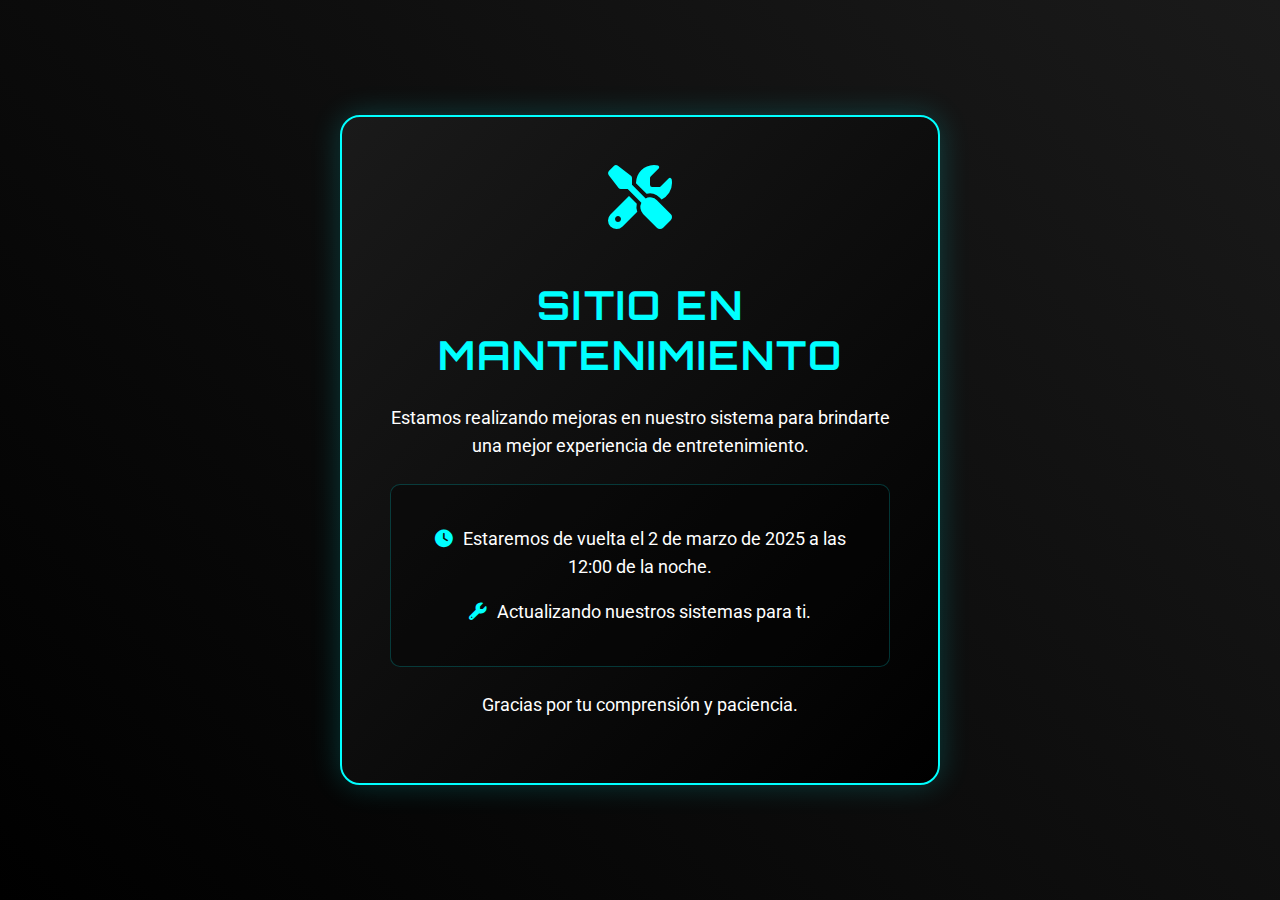
<file: index.html>
<!DOCTYPE html>
<html lang="es">
<head>
    <meta charset="UTF-8">
    <meta name="viewport" content="width=device-width, initial-scale=1.0">
    <title>HRZ TV - Mantenimiento</title>
    <link rel="stylesheet" href="https://cdnjs.cloudflare.com/ajax/libs/font-awesome/6.4.0/css/all.min.css">
    <link href="https://fonts.googleapis.com/css2?family=Orbitron:wght@400;700&family=Roboto:wght@300;400;700&display=swap" rel="stylesheet">
    <style>
        :root {
            --primary-color: #00ffff;
            --secondary-color: #ffffff;
            --background-color: #000000;
        }
        body {
            font-family: 'Roboto', sans-serif;
            background: linear-gradient(45deg, var(--background-color), #1a1a1a);
            display: flex;
            justify-content: center;
            align-items: center;
            min-height: 100vh;
            margin: 0;
            padding: 15px;
            box-sizing: border-box;
        }
        .maintenance-container {
            text-align: center;
            background: linear-gradient(135deg, #1a1a1a, #000000);
            padding: clamp(1.5rem, 5vw, 3rem);
            border-radius: 20px;
            border: 2px solid var(--primary-color);
            box-shadow: 0 0 30px rgba(0, 255, 255, 0.2);
            width: 100%;
            max-width: 600px;
            margin: 10px;
            animation: glow 2s ease-in-out infinite alternate;
            box-sizing: border-box;
        }
        h1 {
            font-family: 'Orbitron', sans-serif;
            color: var(--primary-color);
            margin-bottom: 1.5rem;
            font-size: clamp(1.8rem, 5vw, 2.5rem);
            letter-spacing: 2px;
            text-transform: uppercase;
            word-wrap: break-word;
        }
        p {
            color: var(--secondary-color);
            line-height: 1.6;
            font-size: clamp(0.9rem, 3vw, 1.1rem);
            margin: 1rem 0;
        }
        .icon {
            font-size: clamp(3rem, 8vw, 4rem);
            margin-bottom: 1.5rem;
            color: var(--primary-color);
            animation: pulse 2s infinite;
        }
        @keyframes glow {
            from {
                box-shadow: 0 0 5px var(--primary-color), 0 0 10px var(--primary-color);
            }
            to {
                box-shadow: 0 0 15px var(--primary-color), 0 0 25px var(--primary-color);
            }
        }
        @keyframes pulse {
            0% { transform: scale(1); }
            50% { transform: scale(1.1); }
            100% { transform: scale(1); }
        }
        .status-info {
            background: rgba(0, 0, 0, 0.3);
            border-radius: 10px;
            padding: clamp(1rem, 3vw, 1.5rem);
            margin: 1.5rem 0;
            border: 1px solid rgba(0, 255, 255, 0.2);
        }
        .status-info i {
            margin-right: 10px;
            color: var(--primary-color);
        }

        /* Media Queries para dispositivos móviles */
        @media screen and (max-width: 480px) {
            body {
                padding: 10px;
            }
            .maintenance-container {
                margin: 5px;
                padding: 1.5rem;
            }
            .status-info {
                padding: 1rem;
            }
            .status-info p {
                display: flex;
                align-items: center;
                text-align: left;
                margin: 0.8rem 0;
            }
            .status-info i {
                flex-shrink: 0;
                margin-right: 8px;
            }
        }

        /* Media Queries para tablets */
        @media screen and (min-width: 481px) and (max-width: 768px) {
            .maintenance-container {
                margin: 15px;
                padding: 2rem;
            }
        }

        /* Media Queries para pantallas con altura reducida */
        @media screen and (max-height: 600px) {
            .icon {
                margin-bottom: 1rem;
            }
            h1 {
                margin-bottom: 1rem;
            }
            .status-info {
                margin: 1rem 0;
            }
            p {
                margin: 0.7rem 0;
            }
        }

        /* Asegurar que el contenido sea legible en pantallas muy pequeñas */
        @media screen and (max-width: 320px) {
            .maintenance-container {
                padding: 1rem;
            }
            .status-info {
                padding: 0.8rem;
            }
        }
    </style>
</head>
<body>
    <div class="maintenance-container">
        <i class="fas fa-tools icon"></i>
        <h1>Sitio en Mantenimiento</h1>
        <p>Estamos realizando mejoras en nuestro sistema para brindarte una mejor experiencia de entretenimiento.</p>
        <div class="status-info">
            <p><i class="fas fa-clock"></i>Estaremos de vuelta el 2 de marzo de 2025 a las 12:00 de la noche.</p>
            <p><i class="fas fa-wrench"></i>Actualizando nuestros sistemas para ti.</p>
        </div>
        <p>Gracias por tu comprensión y paciencia.</p>
    </div>
</body>
</html>
</file>
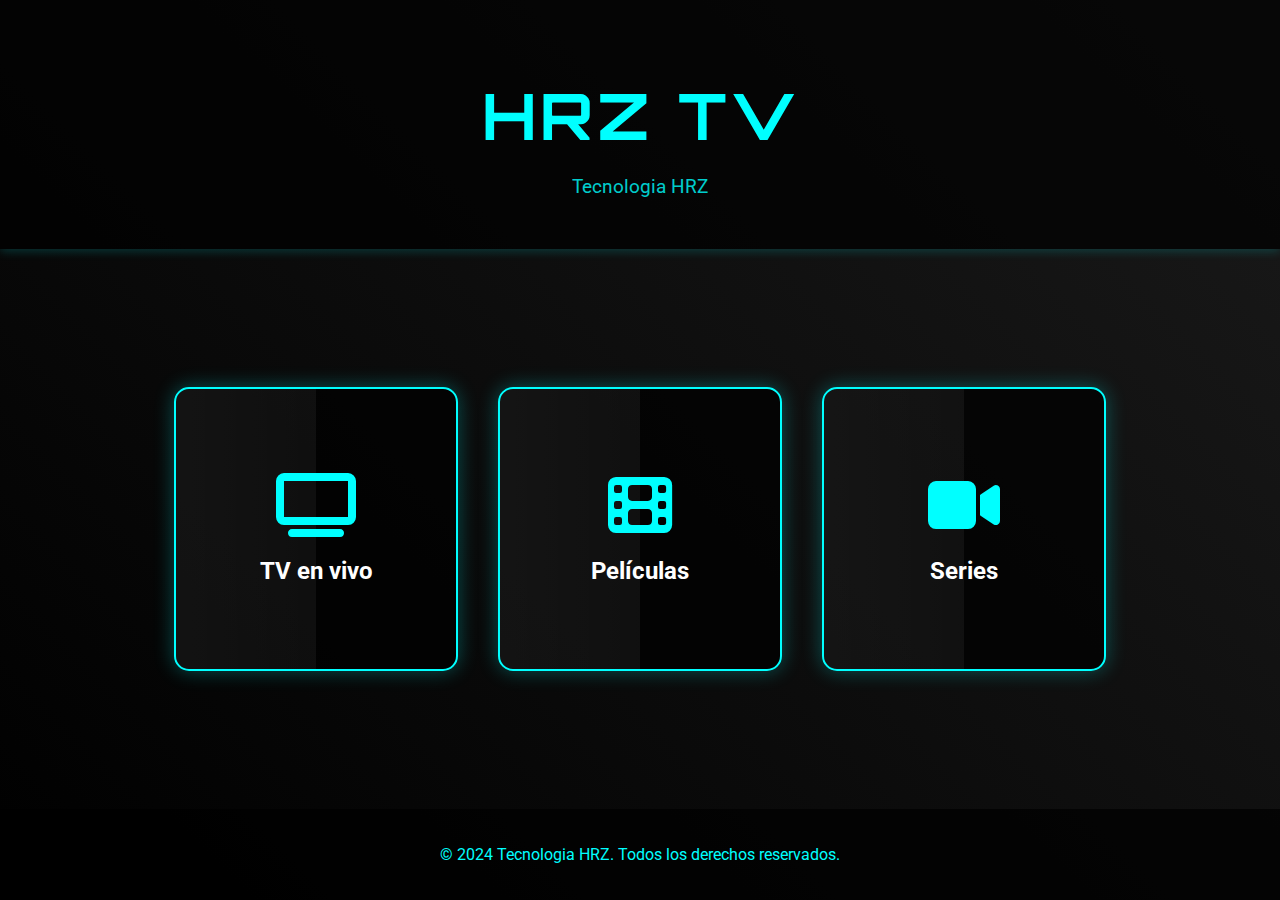
<file: index11.html>
<!DOCTYPE html>
<html lang="es">
<head>
    <meta charset="UTF-8">
    <meta name="viewport" content="width=device-width, initial-scale=1.0">
    <title>HRZ TV - Experiencia de entretenimiento avanzada</title>
    <link rel="stylesheet" href="https://cdnjs.cloudflare.com/ajax/libs/font-awesome/6.4.0/css/all.min.css">
    <link href="https://fonts.googleapis.com/css2?family=Orbitron:wght@400;700&family=Roboto:wght@300;400;700&display=swap" rel="stylesheet">
    <link rel="shortcut icon" href="logo.ico" type="image/x-icon">
    <style>
        :root {
            --primary-color: #00ffff;
            --secondary-color: #ffffff;
            --background-color: #000000;
        }
        body {
            font-family: 'Roboto', sans-serif;
            margin: 0;
            padding: 0;
            min-height: 100vh;
            background: linear-gradient(45deg, var(--background-color), #1a1a1a);
            display: flex;
            flex-direction: column;
            justify-content: space-between;
        }
        .header {
            text-align: center;
            color: var(--primary-color);
            padding: 2rem 0;
            background-color: rgba(0, 0, 0, 0.7);
            box-shadow: 0 2px 10px rgba(0, 255, 255, 0.2);
        }
        .header h1 {
            font-family: 'Orbitron', sans-serif;
            font-size: 4rem;
            margin-bottom: 0.5rem;
            font-weight: 700;
            letter-spacing: 4px;
            text-transform: uppercase;
            animation: glow 2s ease-in-out infinite alternate;
        }
        @keyframes glow {
            from {
                text-shadow: 0 0 5px var(--primary-color), 0 0 10px var(--primary-color);
            }
            to {
                text-shadow: 0 0 10px var(--primary-color), 0 0 20px var(--primary-color), 0 0 30px var(--primary-color);
            }
        }
        .header p {
            font-size: 1.2rem;
            opacity: 0.8;
        }
        .container {
            display: flex;
            gap: 40px;
            justify-content: center;
            flex-wrap: wrap;
            padding: 40px 20px;
            max-width: 1200px;
            margin: 0 auto;
        }
        .card {
            background-color: rgba(0, 0, 0, 0.7);
            border: 2px solid var(--primary-color);
            width: 280px;
            height: 280px;
            display: flex;
            flex-direction: column;
            justify-content: center;
            align-items: center;
            text-align: center;
            box-shadow: 0 0 20px rgba(0, 255, 255, 0.3);
            transition: all 0.3s ease;
            cursor: pointer;
            position: relative;
            overflow: hidden;
            border-radius: 15px;
        }
        .card::before {
            content: '';
            position: absolute;
            top: -50%;
            left: -50%;
            width: 200%;
            height: 200%;
            background: linear-gradient(
                to bottom right,
                rgba(255, 255, 255, 0.1) 0%,
                rgba(255, 255, 255, 0.05) 50%,
                transparent 50%,
                transparent 100%
            );
            transform: rotate(-45deg);
            transition: all 0.5s ease;
        }
        .card:hover {
            transform: translateY(-10px) scale(1.05);
            box-shadow: 0 0 30px var(--primary-color);
            background-color: rgba(0, 255, 255, 0.1);
        }
        .card:hover::before {
            top: -75%;
            left: -75%;
        }
        .icon {
            font-size: 64px;
            margin-bottom: 20px;
            color: var(--primary-color);
            position: relative;
            z-index: 1;
            transition: all 0.3s ease;
        }
        .card:hover .icon {
            transform: scale(1.2);
            color: var(--secondary-color);
        }
        h2 {
            margin: 0;
            color: #ffffff;
            font-weight: 700;
            font-size: 1.5rem;
            position: relative;
            z-index: 1;
            transition: all 0.3s ease;
        }
        .card:hover h2 {
            color: var(--secondary-color);
        }
        footer {
            text-align: center;
            padding: 20px;
            background-color: rgba(0, 0, 0, 0.7);
            color: var(--primary-color);
        }
        @media (max-width: 768px) {
            .header h1 {
                font-size: 3rem;
            }
            .card {
                width: 240px;
                height: 240px;
            }
        }
    </style>
</head>
<body>
    <div class="header">
        <h1>HRZ TV</h1>
        <p>Tecnologia HRZ</p>
    </div>
    <div class="container">
        <div class="card" onclick="location.href='Secciones/TV-Online.html';">
            <i class="icon fas fa-tv"></i>
            <h2>TV en vivo</h2>
        </div>
        <div class="card" onclick="location.href='Secciones/Peliculas.html';">
            <i class="icon fas fa-film"></i>
            <h2>Películas</h2>
        </div>
        <div class="card" onclick="location.href='Secciones/Series.html';">
            <i class="icon fas fa-video"></i>
            <h2>Series</h2>
        </div>
    </div>
    <footer>
        <p>&copy; 2024 Tecnologia HRZ. Todos los derechos reservados.</p>
    </footer>
</body>
</html>
</file>
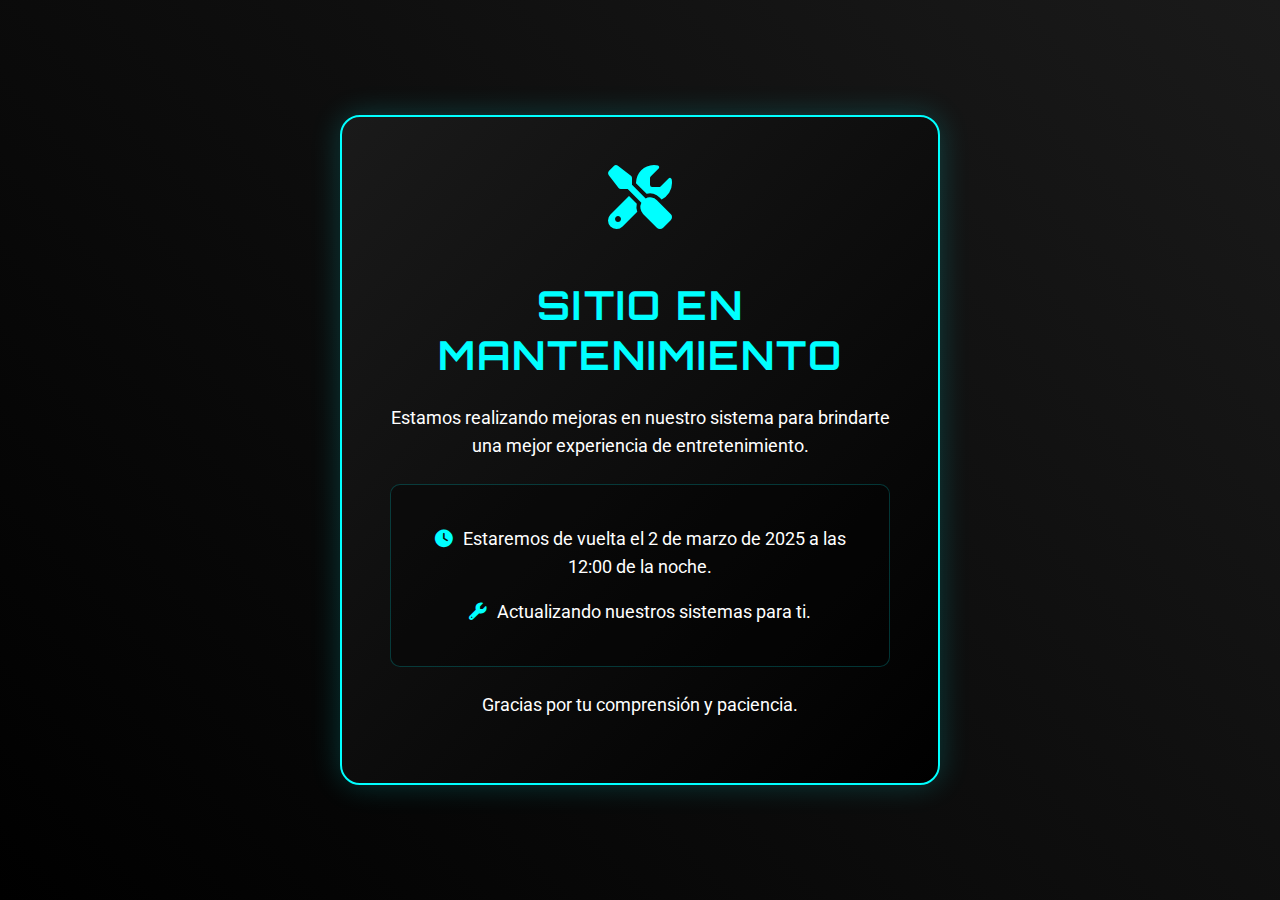
<file: admin/admin.html>
<!DOCTYPE html>
<html lang="es">
<head>
    <meta charset="UTF-8">
    <meta name="viewport" content="width=device-width, initial-scale=1.0">
    <title>HRZ TV - Panel de Administrador</title>
    <link rel="stylesheet" href="https://cdnjs.cloudflare.com/ajax/libs/font-awesome/6.4.0/css/all.min.css">
    <link href="https://fonts.googleapis.com/css2?family=Orbitron:wght@400;700&family=Roboto:wght@300;400;700&display=swap" rel="stylesheet">
    <link rel="stylesheet" href="admin.css">
    <style>
        :root {
            --primary-color: #00ffff;
            --secondary-color: #ffffff;
            --background-color: #000000;
            --danger-color: #ff4444;
            --success-color: #00C851;
            --warning-color: #ffbb33;
        }

        body {
            font-family: 'Roboto', sans-serif;
            margin: 0;
            padding: 0;
            min-height: 100vh;
            background: linear-gradient(45deg, var(--background-color), #1a1a1a);
            color: var(--secondary-color);
        }

        .admin-header {
            background-color: rgba(0, 0, 0, 0.9);
            padding: 1rem 2rem;
            display: flex;
            justify-content: space-between;
            align-items: center;
            box-shadow: 0 2px 10px rgba(0, 255, 255, 0.2);
        }

        .admin-title {
            font-family: 'Orbitron', sans-serif;
            color: var(--primary-color);
            font-size: 2rem;
            margin: 0;
        }

        .admin-nav {
            display: flex;
            gap: 1rem;
        }

        .admin-nav-item {
            color: var(--secondary-color);
            text-decoration: none;
            padding: 0.5rem 1rem;
            border-radius: 4px;
            transition: all 0.3s ease;
        }

        .admin-nav-item:hover {
            background-color: rgba(0, 255, 255, 0.1);
            color: var(--primary-color);
        }

        .admin-container {
            max-width: 1200px;
            margin: 2rem auto;
            padding: 0 1rem;
        }

        .admin-card {
            background-color: rgba(0, 0, 0, 0.7);
            border: 1px solid var(--primary-color);
            border-radius: 8px;
            padding: 1.5rem;
            margin-bottom: 1.5rem;
        }

        .admin-card-title {
            color: var(--primary-color);
            font-size: 1.5rem;
            margin-bottom: 1rem;
            display: flex;
            align-items: center;
            gap: 0.5rem;
        }

        .admin-form {
            display: grid;
            gap: 1rem;
        }

        .form-group {
            display: grid;
            gap: 0.5rem;
        }

        .form-label {
            color: var(--primary-color);
            font-size: 0.9rem;
        }

        .form-input {
            background-color: rgba(255, 255, 255, 0.1);
            border: 1px solid var(--primary-color);
            border-radius: 4px;
            padding: 0.5rem;
            color: var(--secondary-color);
            font-size: 1rem;
        }

        .form-input:focus {
            outline: none;
            border-color: var(--secondary-color);
            box-shadow: 0 0 5px rgba(0, 255, 255, 0.3);
        }

        .admin-button {
            background-color: var(--primary-color);
            color: var(--background-color);
            border: none;
            border-radius: 4px;
            padding: 0.75rem 1.5rem;
            font-size: 1rem;
            cursor: pointer;
            transition: all 0.3s ease;
        }

        .admin-button:hover {
            background-color: var(--secondary-color);
        }

        .admin-table {
            width: 100%;
            border-collapse: collapse;
            margin-top: 1rem;
        }

        .admin-table th,
        .admin-table td {
            padding: 0.75rem;
            text-align: left;
            border-bottom: 1px solid rgba(0, 255, 255, 0.2);
        }

        .admin-table th {
            color: var(--primary-color);
            font-weight: bold;
        }

        .action-buttons {
            display: flex;
            gap: 0.5rem;
        }

        .edit-button,
        .delete-button {
            padding: 0.25rem 0.5rem;
            border-radius: 4px;
            cursor: pointer;
            border: none;
            transition: all 0.3s ease;
        }

        .edit-button {
            background-color: var(--warning-color);
            color: var(--background-color);
        }

        .delete-button {
            background-color: var(--danger-color);
            color: var(--secondary-color);
        }

        .stats-grid {
            display: grid;
            grid-template-columns: repeat(auto-fit, minmax(200px, 1fr));
            gap: 1rem;
            margin-bottom: 2rem;
        }

        .stat-card {
            background-color: rgba(0, 0, 0, 0.7);
            border: 1px solid var(--primary-color);
            border-radius: 8px;
            padding: 1rem;
            text-align: center;
        }

        .stat-number {
            font-size: 2rem;
            color: var(--primary-color);
            margin-bottom: 0.5rem;
        }

        .stat-label {
            color: var(--secondary-color);
            font-size: 0.9rem;
        }

        @media (max-width: 768px) {
            .admin-header {
                flex-direction: column;
                text-align: center;
                padding: 1rem;
            }

            .admin-nav {
                margin-top: 1rem;
                flex-wrap: wrap;
                justify-content: center;
            }

            .stats-grid {
                grid-template-columns: 1fr;
            }
        }

        /* Estilos para la sección de películas */
        .section-header {
            display: flex;
            justify-content: space-between;
            align-items: flex-start;
            margin-bottom: 1rem;
            gap: 1rem;
            width: 100%;
        }
        
        .section-actions {
            display: flex;
            flex-direction: column;
            gap: 1rem;
            align-items: flex-end;
        }
        
        .search-container {
            position: relative;
            width: 300px;
            max-width: 100%;
        }
        
        .search-input {
            width: 100%;
            padding: 0.6rem 1rem 0.6rem 2.5rem;
            background: rgba(0, 0, 0, 0.5);
            border: 1px solid var(--primary-color);
            border-radius: 30px;
            color: var(--secondary-color);
            transition: all 0.3s ease;
            font-size: 0.95rem;
            box-sizing: border-box;
        }
        
        .search-input:focus {
            outline: none;
            box-shadow: 0 0 10px rgba(0, 255, 255, 0.3);
        }
        
        .search-icon {
            position: absolute;
            left: 0.8rem;
            top: 50%;
            transform: translateY(-50%);
            color: var(--primary-color);
            pointer-events: none;
        }
        
        @media (max-width: 768px) {
            .section-header {
                flex-direction: column;
                align-items: stretch;
            }
            
            .section-actions {
                width: 100%;
                align-items: stretch;
            }
            
            .search-container {
                width: 100%;
            }
        }

        .movies-grid {
            display: grid;
            grid-template-columns: repeat(auto-fill, minmax(300px, 1fr));
            gap: 1.5rem;
            padding: 1rem;
        }

        .movie-card {
            background: rgba(0, 0, 0, 0.7);
            border: 1px solid var(--primary-color);
            border-radius: 10px;
            overflow: hidden;
            transition: all 0.3s ease;
            position: relative;
        }

        .movie-card:hover {
            transform: translateY(-5px);
            box-shadow: 0 5px 15px rgba(0, 255, 255, 0.2);
        }

        .movie-thumbnail {
            width: 100%;
            height: 200px;
            object-fit: cover;
        }

        .movie-content {
            padding: 1rem;
        }

        .movie-header {
            display: flex;
            justify-content: space-between;
            align-items: flex-start;
            margin-bottom: 1rem;
        }

        .movie-title {
            color: var(--primary-color);
            font-size: 1.2rem;
            margin: 0;
            flex: 1;
        }

        .movie-year {
            color: var(--secondary-color);
            font-size: 0.9rem;
            opacity: 0.8;
            margin-left: 1rem;
        }

        .movie-genres {
            color: var(--secondary-color);
            font-size: 0.9rem;
            margin: 0.5rem 0;
            opacity: 0.8;
        }

        .movie-actions {
            display: flex;
            justify-content: space-between;
            align-items: center;
            margin-top: 1rem;
            padding-top: 1rem;
            border-top: 1px solid rgba(0, 255, 255, 0.2);
        }

        /* Switch de estado */
        .switch-container {
            display: flex;
            align-items: center;
            gap: 0.5rem;
        }

        .switch {
            position: relative;
            display: inline-block;
            width: 50px;
            height: 24px;
        }

        .switch input {
            opacity: 0;
            width: 0;
            height: 0;
        }

        .slider {
            position: absolute;
            cursor: pointer;
            top: 0;
            left: 0;
            right: 0;
            bottom: 0;
            background-color: rgba(255, 0, 0, 0.3);
            transition: .4s;
            border-radius: 24px;
        }

        .slider:before {
            position: absolute;
            content: "";
            height: 16px;
            width: 16px;
            left: 4px;
            bottom: 4px;
            background-color: white;
            transition: .4s;
            border-radius: 50%;
        }

        input:checked + .slider {
            background-color: var(--success-color);
        }

        input:checked + .slider:before {
            transform: translateX(26px);
        }

        .switch-label {
            color: var(--secondary-color);
            font-size: 0.9rem;
        }

        /* Botones de acción */
        .action-btn {
            background: transparent;
            border: none;
            color: var(--primary-color);
            padding: 0.5rem;
            cursor: pointer;
            transition: all 0.3s ease;
        }

        .action-btn:hover {
            color: var(--secondary-color);
            transform: scale(1.1);
        }

        @media (max-width: 768px) {
            .movies-grid {
                grid-template-columns: repeat(auto-fill, minmax(250px, 1fr));
                gap: 1rem;
                padding: 0.5rem;
            }
            
            .admin-card {
                padding: 1rem;
            }
        }
        
        @media (max-width: 480px) {
            .movies-grid {
                grid-template-columns: 1fr;
                gap: 1rem;
                padding: 0;
            }
            
            .movie-card {
                margin-bottom: 1rem;
            }
            
            .admin-card {
                padding: 0.8rem;
                border-radius: 6px;
            }
        }

        /* Estilos para el modal mejorado */
        .movie-modal {
            width: 95%;
            max-width: 1200px;
            background: rgba(0, 0, 0, 0.95);
            border: 1px solid var(--primary-color);
            border-radius: 15px;
            padding: 0;
            max-height: 90vh;
            overflow: hidden;
            display: flex;
            flex-direction: column;
            margin: 20px auto;
        }

        .modal-header {
            display: flex;
            justify-content: space-between;
            align-items: center;
            padding: 1rem 1.5rem;
            border-bottom: 1px solid rgba(0, 255, 255, 0.2);
            background: rgba(0, 0, 0, 0.8);
            flex-shrink: 0;
        }

        .modal-header h2 {
            color: var(--primary-color);
            margin: 0;
            font-size: 1.5rem;
            font-family: 'Orbitron', sans-serif;
        }

        .modal-close {
            background: transparent;
            border: none;
            color: var(--primary-color);
            font-size: 1.5rem;
            cursor: pointer;
            padding: 0.5rem;
            transition: all 0.3s ease;
        }

        .modal-close:hover {
            color: var(--secondary-color);
            transform: scale(1.1);
        }

        .modal-body {
            padding: 1.5rem;
            overflow-y: auto;
            flex-grow: 1;
            overflow-x: hidden;
        }

        .form-grid {
            display: grid;
            grid-template-columns: minmax(250px, 300px) 1fr;
            gap: 2rem;
            max-width: 100%;
        }

        .form-preview {
            position: sticky;
            top: 0;
            height: fit-content;
        }

        .image-preview {
            width: 100%;
            aspect-ratio: 2/3;
            border-radius: 10px;
            overflow: hidden;
            position: relative;
            border: 2px solid rgba(0, 255, 255, 0.2);
            background: rgba(0, 0, 0, 0.3);
        }

        .image-preview img {
            width: 100%;
            height: 100%;
            object-fit: cover;
        }

        .image-overlay {
            position: absolute;
            top: 0;
            left: 0;
            right: 0;
            bottom: 0;
            background: rgba(0, 0, 0, 0.7);
            display: flex;
            flex-direction: column;
            align-items: center;
            justify-content: center;
            color: var(--primary-color);
            opacity: 0;
            transition: opacity 0.3s ease;
        }

        .image-preview:hover .image-overlay {
            opacity: 1;
        }

        .image-overlay i {
            font-size: 2.5rem;
            margin-bottom: 0.5rem;
        }

        .preview-info {
            margin-top: 1rem;
            display: flex;
            justify-content: space-around;
            padding: 1rem;
            background: rgba(0, 0, 0, 0.5);
            border-radius: 8px;
            border: 1px solid rgba(0, 255, 255, 0.1);
        }

        .preview-switch {
            flex-direction: column;
            align-items: center;
            gap: 0.5rem;
        }

        .form-fields {
            display: flex;
            flex-direction: column;
            gap: 1.25rem;
            width: 100%;
        }

        .form-row {
            display: grid;
            grid-template-columns: 2fr 1fr;
            gap: 1rem;
            width: 100%;
        }

        .form-group {
            width: 100%;
        }

        .form-group label {
            display: flex;
            align-items: center;
            gap: 0.5rem;
            color: var(--primary-color);
            margin-bottom: 0.5rem;
            font-size: 1rem;
            white-space: nowrap;
        }

        .form-group label i {
            width: 20px;
            text-align: center;
            flex-shrink: 0;
        }

        .form-input {
            width: 100%;
            padding: 0.8rem;
            background: rgba(0, 0, 0, 0.5);
            border: 1px solid rgba(0, 255, 255, 0.2);
            border-radius: 8px;
            color: var(--secondary-color);
            font-size: 1rem;
            transition: all 0.3s ease;
            box-sizing: border-box;
        }

        .form-input:focus {
            outline: none;
            border-color: var(--primary-color);
            box-shadow: 0 0 10px rgba(0, 255, 255, 0.2);
        }

        .form-actions {
            position: sticky;
            bottom: 0;
            background: rgba(0, 0, 0, 0.9);
            padding: 1rem 1.5rem;
            border-top: 1px solid rgba(0, 255, 255, 0.2);
            display: flex;
            justify-content: flex-end;
            gap: 1rem;
            margin: 1.5rem -1.5rem -1.5rem -1.5rem;
            z-index: 10;
        }

        .btn {
            padding: 0.8rem 1.5rem;
            border: none;
            border-radius: 8px;
            font-size: 1rem;
            cursor: pointer;
            display: flex;
            align-items: center;
            justify-content: center;
            gap: 0.5rem;
            transition: all 0.3s ease;
            white-space: nowrap;
            min-width: 120px;
        }

        .btn-primary {
            background: var(--primary-color);
            color: var(--background-color);
            flex: 1;
            display: flex;
            align-items: center;
            justify-content: center;
            gap: 0.5rem;
            transition: all 0.3s ease;
        }
        
        .btn-primary:hover {
            background: #00cccc;
            transform: translateY(-2px);
            box-shadow: 0 4px 8px rgba(0, 255, 255, 0.3);
        }

        .btn-secondary {
            background: rgba(255, 255, 255, 0.1);
            color: var(--secondary-color);
            flex: 1;
        }

        .btn:hover {
            transform: translateY(-2px);
            box-shadow: 0 5px 15px rgba(0, 255, 255, 0.2);
        }

        /* Tablets */
        @media (max-width: 992px) {
            .form-grid {
                grid-template-columns: minmax(200px, 250px) 1fr;
                gap: 1.5rem;
            }

            .form-row {
                grid-template-columns: 1fr;
            }

            .section-header {
                padding: 0.5rem 0;
            }
            
            .search-container {
                margin-bottom: 1rem;
            }
        }

        /* Móviles */
        @media (max-width: 768px) {
            .movie-modal {
                width: 100%;
                height: 100vh;
                max-height: 100vh;
                margin: 0;
                border-radius: 0;
            }

            .modal-header {
                padding: 1rem;
            }

            .form-grid {
                grid-template-columns: 1fr;
                gap: 1.5rem;
            }

            .form-preview {
                position: relative;
                max-width: 250px;
                margin: 0 auto 1.5rem;
            }

            .modal-body {
                padding: 1rem;
            }

            .form-actions {
                padding: 0.75rem;
                margin: 1rem -1rem -1rem -1rem;
                justify-content: space-between;
                gap: 0.5rem;
            }

            .btn {
                padding: 0.7rem;
                font-size: 0.9rem;
                min-width: 0;
                flex: 1;
            }

            .form-input {
                padding: 0.7rem;
                font-size: 0.9rem;
            }

            .form-group label {
                font-size: 0.9rem;
            }
        }

        /* Móviles pequeños */
        @media (max-width: 480px) {
            .movie-modal {
                font-size: 14px;
            }

            .modal-header h2 {
                font-size: 1.2rem;
            }

            .form-preview {
                max-width: 200px;
            }

            .btn {
                padding: 0.7rem;
                font-size: 0.85rem;
                width: 100%;
            }
            
            .search-container {
                margin: 0.5rem 0 1rem 0;
                max-width: none;
            }
            
            .search-input {
                padding: 0.7rem 1rem 0.7rem 2.6rem;
                border-width: 1px;
                height: 40px;
                box-sizing: border-box;
            }
            
            .search-icon {
                left: 0.9rem;
                font-size: 1rem;
            }
            
            .section-header {
                margin-bottom: 1rem;
            }
        }

        .movie-info {
            margin: 0.5rem 0;
            display: flex;
            gap: 0.5rem;
            flex-wrap: wrap;
        }
        
        .temporadas-badge {
            background: rgba(0, 255, 255, 0.1);
            color: var(--primary-color);
            padding: 0.3rem 0.8rem;
            border-radius: 20px;
            font-size: 0.9rem;
            display: inline-flex;
            align-items: center;
            gap: 0.5rem;
        }
        
        .temporadas-badge i {
            font-size: 0.8rem;
        }
        
        @media (max-width: 768px) {
            .movie-info {
                margin: 0.3rem 0;
            }
            
            .temporadas-badge {
                padding: 0.2rem 0.6rem;
                font-size: 0.85rem;
            }
        }

        .temporadas-section {
            margin-top: 2rem;
            border-top: 1px solid rgba(0, 255, 255, 0.2);
            padding-top: 1rem;
        }
        
        .temporadas-section .section-header {
            display: flex;
            justify-content: space-between;
            align-items: center;
            margin-bottom: 1rem;
        }
        
        .temporadas-section h3 {
            color: var(--primary-color);
            margin: 0;
            font-size: 1.2rem;
            display: flex;
            align-items: center;
            gap: 0.5rem;
        }
        
        .btn-sm {
            padding: 0.4rem 0.8rem;
            font-size: 0.9rem;
        }
        
        .temporada-card {
            background: rgba(0, 0, 0, 0.3);
            border: 1px solid rgba(0, 255, 255, 0.2);
            border-radius: 8px;
            margin-bottom: 1rem;
            overflow: hidden;
        }
        
        .temporada-header {
            background: rgba(0, 255, 255, 0.1);
            padding: 0.8rem;
            display: flex;
            justify-content: space-between;
            align-items: center;
        }
        
        .temporada-title {
            color: var(--primary-color);
            margin: 0;
            font-size: 1.1rem;
            display: flex;
            align-items: center;
            gap: 0.5rem;
        }
        
        .temporada-actions {
            display: flex;
            gap: 0.5rem;
        }
        
        .episodios-list {
            padding: 0.8rem;
        }
        
        .episodio-item {
            display: flex;
            justify-content: space-between;
            align-items: center;
            padding: 0.5rem;
            border-bottom: 1px solid rgba(0, 255, 255, 0.1);
        }
        
        .episodio-info {
            display: flex;
            align-items: center;
            gap: 1rem;
        }
        
        .episodio-numero {
            color: var(--primary-color);
            font-weight: bold;
            min-width: 2rem;
        }
        
        .episodio-titulo {
            flex: 1;
        }
        
        .episodio-duracion {
            color: rgba(255, 255, 255, 0.7);
            font-size: 0.9rem;
        }
        
        .episodio-actions {
            display: flex;
            gap: 0.5rem;
        }
        
        @media (max-width: 768px) {
            .temporada-header {
                flex-direction: column;
                gap: 0.5rem;
            }
            
            .temporada-actions {
                width: 100%;
                justify-content: flex-end;
            }
            
            .episodio-item {
                flex-direction: column;
                gap: 0.5rem;
            }
            
            .episodio-actions {
                width: 100%;
                justify-content: flex-end;
            }
        }

        .creator-grid {
            display: grid;
            grid-template-columns: 1fr 1fr;
            gap: 2rem;
            margin-top: 2rem;
            padding: 0 1rem;
        }

        .creator-card {
            background: linear-gradient(145deg, rgba(0, 0, 0, 0.9), rgba(0, 0, 0, 0.7));
            border: 1px solid rgba(0, 255, 255, 0.2);
            border-radius: 20px;
            padding: 2rem;
            text-align: center;
            backdrop-filter: blur(10px);
            box-shadow: 0 8px 32px rgba(0, 255, 255, 0.1);
            transition: all 0.3s ease;
        }

        .creator-card:hover {
            transform: translateY(-5px);
            box-shadow: 0 12px 40px rgba(0, 255, 255, 0.2);
            border-color: var(--primary-color);
        }

        .creator-header {
            display: flex;
            flex-direction: column;
            align-items: center;
            margin-bottom: 1.5rem;
        }

        .creator-image {
            width: 150px;
            height: 150px;
            border-radius: 50%;
            object-fit: cover;
            margin-bottom: 1.5rem;
            border: 3px solid var(--primary-color);
            box-shadow: 0 0 20px rgba(0, 255, 255, 0.3);
            transition: all 0.3s ease;
        }

        .creator-card:hover .creator-image {
            transform: scale(1.05);
            box-shadow: 0 0 30px rgba(0, 255, 255, 0.5);
        }

        .creator-name {
            color: var(--primary-color);
            font-size: 1.8rem;
            font-weight: 700;
            margin: 0;
            text-shadow: 0 0 10px rgba(0, 255, 255, 0.3);
            font-family: 'Orbitron', sans-serif;
        }

        .creator-title {
            color: var(--secondary-color);
            font-size: 1.1rem;
            margin-top: 0.5rem;
            opacity: 0.9;
            font-weight: 300;
        }

        .creator-description {
            color: var(--secondary-color);
            font-size: 1rem;
            line-height: 1.6;
            margin: 1.5rem 0;
            opacity: 0.8;
        }

        .creator-social {
            display: flex;
            justify-content: center;
            gap: 1.5rem;
            margin-top: 2rem;
        }

        .social-link {
            color: var(--primary-color);
            text-decoration: none;
            font-size: 1.1rem;
            padding: 0.8rem 1.5rem;
            border-radius: 30px;
            transition: all 0.3s ease;
            background: rgba(0, 255, 255, 0.1);
            display: flex;
            align-items: center;
            gap: 0.5rem;
        }

        .social-link:hover {
            background: var(--primary-color);
            color: var(--background-color);
            transform: translateY(-2px);
            box-shadow: 0 5px 15px rgba(0, 255, 255, 0.3);
        }

        .return-card {
            background: linear-gradient(145deg, rgba(0, 0, 0, 0.9), rgba(0, 0, 0, 0.7));
            border: 1px solid rgba(0, 255, 255, 0.2);
            border-radius: 20px;
            padding: 2rem;
            text-align: center;
            display: flex;
            flex-direction: column;
            justify-content: center;
            align-items: center;
            gap: 1.5rem;
            backdrop-filter: blur(10px);
            transition: all 0.3s ease;
        }

        .return-card:hover {
            transform: translateY(-5px);
            box-shadow: 0 12px 40px rgba(0, 255, 255, 0.2);
            border-color: var(--primary-color);
        }

        .return-title {
            color: var(--primary-color);
            font-size: 2rem;
            font-weight: 700;
            margin: 0;
            font-family: 'Orbitron', sans-serif;
            text-shadow: 0 0 10px rgba(0, 255, 255, 0.3);
        }

        .return-description {
            color: var(--secondary-color);
            font-size: 1.1rem;
            line-height: 1.6;
            opacity: 0.8;
            max-width: 80%;
            margin: 0 auto;
        }

        .return-button {
            background: linear-gradient(45deg, var(--primary-color), #00cccc);
            color: var(--background-color);
            border: none;
            border-radius: 30px;
            padding: 1rem 2.5rem;
            font-size: 1.2rem;
            cursor: pointer;
            transition: all 0.3s ease;
            text-decoration: none;
            display: inline-flex;
            align-items: center;
            justify-content: center;
            gap: 0.8rem;
            font-weight: 600;
            margin-top: 1rem;
            box-shadow: 0 5px 15px rgba(0, 255, 255, 0.2);
            width: auto;
            min-width: 200px;
        }

        .return-button:hover {
            transform: translateY(-2px);
            box-shadow: 0 8px 25px rgba(0, 255, 255, 0.4);
            background: linear-gradient(45deg, #00cccc, var(--primary-color));
        }

        @media (max-width: 992px) {
            .creator-grid {
                grid-template-columns: 1fr;
                gap: 1.5rem;
                padding: 0;
            }

            .creator-card, .return-card {
                padding: 1.5rem;
            }

            .creator-name {
                font-size: 1.5rem;
            }

            .return-title {
                font-size: 1.5rem;
            }

            .return-description {
                font-size: 1rem;
                max-width: 100%;
            }

            .return-button {
                width: 90%;
                padding: 0.8rem 1.5rem;
                font-size: 1.1rem;
                margin: 1rem auto;
            }

            .creator-social {
                flex-wrap: wrap;
                gap: 1rem;
            }

            .social-link {
                width: 100%;
                justify-content: center;
            }

            .stats-grid {
                padding: 0;
                margin: 1rem 0;
            }

            .admin-container {
                padding: 0.5rem;
            }
        }

        @media (max-width: 480px) {
            .creator-image {
                width: 120px;
                height: 120px;
            }

            .creator-description {
                font-size: 0.9rem;
                margin: 1rem 0;
            }

            .creator-title {
                font-size: 1rem;
            }

            .stats-grid {
                gap: 0.8rem;
            }

            .stat-card {
                padding: 1rem;
            }

            .stat-number {
                font-size: 1.5rem;
            }

            .stat-label {
                font-size: 0.8rem;
            }

            .admin-container {
                margin: 1rem auto;
            }

            .return-button {
                width: 85%;
                padding: 0.7rem 1rem;
                font-size: 1rem;
                margin: 0.5rem auto;
            }

            .return-card {
                padding: 1.2rem;
                display: flex;
                flex-direction: column;
                align-items: center;
                text-align: center;
            }

            .return-description {
                margin: 0.5rem auto;
                padding: 0 0.5rem;
            }
        }

        /* Estilos para el formulario del token */
        #token-form-container {
            max-width: 600px;
            margin: 0 auto;
        }

        #token-form {
            display: flex;
            flex-direction: column;
            gap: 1rem;
        }

        #token-form .form-group {
            margin-bottom: 1rem;
        }

        #token-form label {
            color: var(--primary-color);
            margin-bottom: 0.5rem;
            display: block;
            font-weight: 500;
        }

        #token-form .form-input {
            width: 100%;
            padding: 0.8rem;
            background: rgba(0, 0, 0, 0.5);
            border: 1px solid var(--primary-color);
            border-radius: 8px;
            color: var(--secondary-color);
            font-size: 1rem;
        }

        #token-form .btn-primary {
            align-self: flex-start;
            min-width: 150px;
        }

        @media (max-width: 768px) {
            #token-form-container {
                padding: 0 1rem;
            }
            
            #token-form .btn-primary {
                width: 100%;
            }
        }
    </style>
</head>
<body>
    <header class="admin-header">
        <h1 class="admin-title">HRZ TV - Panel de Administrador</h1>
        <nav class="admin-nav">
            <a href="#dashboard" class="admin-nav-item active" data-section="dashboard">
                <i class="fas fa-home"></i> Dashboard
            </a>
            <a href="#peliculas" class="admin-nav-item" data-section="peliculas">
                <i class="fas fa-film"></i> Películas
            </a>
            <a href="#series" class="admin-nav-item" data-section="series">
                <i class="fas fa-tv"></i> Series
            </a>
        </nav>
    </header>

    <div class="admin-container">
        <!-- Dashboard Section -->
        <section id="dashboard" class="admin-section active">
            <!-- Token Configuration Card -->
            <div class="admin-card">
                <h2 class="admin-card-title">
                    <i class="fas fa-key"></i> Configuración de GitHub
                </h2>
                <div id="token-form-container">
                    <form id="token-form" class="admin-form">
                        <div class="form-group">
                            <label for="github-token">Token de Acceso Personal de GitHub</label>
                            <input type="password" id="github-token" class="form-input" placeholder="Ingresa tu token de GitHub">
                        </div>
                        <button type="submit" class="btn btn-primary">
                            <i class="fas fa-save"></i> Guardar Token
                        </button>
                    </form>
                </div>
            </div>

            <div class="stats-grid">
                <div class="stat-card">
                    <div class="stat-number">0</div>
                    <div class="stat-label">Películas</div>
                </div>
                <div class="stat-card">
                    <div class="stat-number">0</div>
                    <div class="stat-label">Series</div>
                </div>
            </div>

            <div class="creator-grid">
                <div class="admin-card creator-card">
                    <div class="creator-header">
                        <img src="https://avatars.githubusercontent.com/u/164922026?v=4" alt="Andrés Hincapié Ruiz" class="creator-image">
                        <h2 class="creator-name">Andrés Hincapié Ruiz</h2>
                        <p class="creator-title">Desarrollador Full Stack</p>
                    </div>
                    <div class="creator-info">
                        <p class="creator-description">
                            Apasionado por el desarrollo web y la creación de soluciones tecnológicas innovadoras.
                            Especializado en el desarrollo full stack con experiencia en múltiples tecnologías y frameworks.
                            Creador de HRZ TV, una plataforma de streaming moderna y eficiente.
                        </p>
                        <div class="creator-social">
                            <a href="https://github.com/andreshincapier" target="_blank" class="social-link">
                                <i class="fab fa-github"></i> GitHub
                            </a>
                            <a href="https://linkedin.com/in/andreshincapier" target="_blank" class="social-link">
                                <i class="fab fa-linkedin"></i> LinkedIn
                            </a>
                            <a href="mailto:andreshincapier.dev@gmail.com" class="social-link">
                                <i class="fas fa-envelope"></i> Email
                            </a>
                        </div>
                    </div>
                </div>

                <div class="admin-card return-card">
                    <h2 class="return-title">
                        <i class="fas fa-tv"></i> HRZ TV
                    </h2>
                    <p class="return-description">
                        Regresa a la aplicación principal de HRZ TV para disfrutar del mejor contenido en streaming
                    </p>
                    <a href="../Secciones/Perfil.html" class="return-button">
                        <i class="fas fa-play"></i> Ir a HRZ TV
                    </a>
                </div>
            </div>
        </section>

        <!-- Películas Section -->
        <section id="peliculas" class="admin-section">
            <div class="admin-card">
                <div class="section-header">
                    <h2 class="admin-card-title">
                        <i class="fas fa-film"></i> Gestionar Películas
                    </h2>
                    <div class="section-actions">
                        <button class="btn btn-primary" onclick="mostrarModalAgregar('pelicula')">
                            <i class="fas fa-plus"></i> Agregar Película
                        </button>
                        <div class="search-container">
                            <input type="text" class="search-input" placeholder="Buscar película...">
                            <i class="fas fa-search search-icon"></i>
                        </div>
                    </div>
                </div>
                <div class="movies-grid" id="peliculas-grid">
                    <!-- Las películas se cargarán dinámicamente -->
                </div>
            </div>
        </section>

        <!-- Series Section -->
        <section id="series" class="admin-section">
            <div class="admin-card">
                <div class="section-header">
                    <h2 class="admin-card-title">
                        <i class="fas fa-tv"></i> Gestionar Series
                    </h2>
                    <div class="section-actions">
                        <button class="btn btn-primary" onclick="mostrarModalAgregar('serie')">
                            <i class="fas fa-plus"></i> Agregar Serie
                        </button>
                        <div class="search-container">
                            <input type="text" class="search-input" placeholder="Buscar serie...">
                            <i class="fas fa-search search-icon"></i>
                        </div>
                    </div>
                </div>
                <div class="movies-grid" id="series-grid">
                    <!-- Las series se cargarán dinámicamente -->
                </div>
            </div>
        </section>
    </div>

    <!-- Modal para agregar/editar contenido -->
    <div class="modal" id="content-modal">
        <div class="modal-content">
            <button class="modal-close" onclick="cerrarModal()">
                <i class="fas fa-times"></i>
            </button>
            <h2 class="modal-title">Agregar Contenido</h2>
            <form id="content-form" class="admin-form">
                <!-- Los campos se generarán dinámicamente según el tipo de contenido -->
            </form>
        </div>
    </div>

    <!-- Loader -->
    <div class="loader">
        <div class="loader-spinner"></div>
    </div>

    <!-- Modal para películas -->
    <div class="modal" id="peliculaModal">
        <div class="modal-content movie-modal">
            <div class="modal-header">
                <h2 id="modalTitle">Agregar Película</h2>
                <button class="modal-close" onclick="adminPanel.cerrarModal('peliculaModal')">
                    <i class="fas fa-times"></i>
                </button>
            </div>
            <div class="modal-body">
                <form id="peliculaForm" class="admin-form">
                    <div class="form-grid">
                        <div class="form-preview">
                            <div class="image-preview">
                                <img id="imagenPreview" src="https://via.placeholder.com/300x450/000000/00ffff?text=Vista+Previa" alt="Vista previa">
                                <div class="image-overlay">
                                    <i class="fas fa-image"></i>
                                    <span>Vista Previa</span>
                                </div>
                            </div>
                            <div class="preview-info">
                                <div class="switch-container preview-switch">
                                    <label class="switch">
                                        <input type="checkbox" id="disponible" name="disponible" checked>
                                        <span class="slider"></span>
                                    </label>
                                    <span class="switch-label">Estado</span>
                                </div>
                                <div class="switch-container preview-switch">
                                    <label class="switch">
                                        <input type="checkbox" id="nuevo" name="nuevo">
                                        <span class="slider"></span>
                                    </label>
                                    <span class="switch-label">Nuevo</span>
                                </div>
                            </div>
                        </div>
                        <div class="form-fields">
                            <div class="form-group">
                                <label for="titulo">
                                    <i class="fas fa-film"></i> Título
                                </label>
                                <input type="text" id="titulo" name="titulo" class="form-input" required>
                            </div>
                            <div class="form-group">
                                <label for="imagen">
                                    <i class="fas fa-image"></i> URL de la Imagen
                                </label>
                                <input type="url" id="imagen" name="imagen" class="form-input" required>
                            </div>
                            <div class="form-group">
                                <label for="trailer">
                                    <i class="fas fa-play-circle"></i> URL del Trailer
                                </label>
                                <input type="url" id="trailer" name="trailer" class="form-input" required>
                            </div>
                            <div class="form-group">
                                <label for="enlace">
                                    <i class="fas fa-link"></i> URL del Enlace
                                </label>
                                <input type="url" id="enlace" name="enlace" class="form-input" required>
                            </div>
                            <div class="form-row">
                                <div class="form-group">
                                    <label for="genero">
                                        <i class="fas fa-tags"></i> Géneros
                                    </label>
                                    <input type="text" id="genero" name="genero" class="form-input" required 
                                           placeholder="Ej: acción, aventura">
                                </div>
                                <div class="form-group">
                                    <label for="anio">
                                        <i class="fas fa-calendar"></i> Año
                                    </label>
                                    <input type="number" id="anio" name="anio" class="form-input" required>
                                </div>
                            </div>
                            <div class="form-group">
                                <label for="descripcion">
                                    <i class="fas fa-align-left"></i> Descripción
                                </label>
                                <textarea id="descripcion" name="descripcion" class="form-input" rows="4" required></textarea>
                            </div>
                        </div>
                    </div>
                    <input type="hidden" id="peliculaId">
                    <div class="form-actions">
                        <button type="button" class="btn btn-secondary" onclick="adminPanel.cerrarModal('peliculaModal')">
                            <i class="fas fa-times"></i> Cancelar
                        </button>
                        <button type="submit" class="btn btn-primary">
                            <i class="fas fa-save"></i> Guardar Película
                        </button>
                    </div>
                </form>
            </div>
        </div>
    </div>

    <!-- Modal para series -->
    <div class="modal" id="serieModal">
        <div class="modal-content movie-modal">
            <div class="modal-header">
                <h2 id="modalTitleSerie">Agregar Serie</h2>
                <button class="modal-close" onclick="adminPanel.cerrarModal('serieModal')">
                    <i class="fas fa-times"></i>
                </button>
            </div>
            <div class="modal-body">
                <form id="serieForm" class="admin-form">
                    <div class="form-grid">
                        <div class="form-preview">
                            <div class="image-preview">
                                <img id="serieImagenPreview" src="https://via.placeholder.com/300x450/000000/00ffff?text=Vista+Previa" alt="Vista previa">
                                <div class="image-overlay">
                                    <i class="fas fa-image"></i>
                                    <span>Vista Previa</span>
                                </div>
                            </div>
                            <div class="preview-info">
                                <div class="switch-container preview-switch">
                                    <label class="switch">
                                        <input type="checkbox" id="serieDisponible" name="disponible" checked>
                                        <span class="slider"></span>
                                    </label>
                                    <span class="switch-label">Estado</span>
                                </div>
                                <div class="switch-container preview-switch">
                                    <label class="switch">
                                        <input type="checkbox" id="serieNuevo" name="nuevo">
                                        <span class="slider"></span>
                                    </label>
                                    <span class="switch-label">Nuevo</span>
                                </div>
                            </div>
                        </div>
                        <div class="form-fields">
                            <div class="form-group">
                                <label for="serieTitulo">
                                    <i class="fas fa-tv"></i> Título
                                </label>
                                <input type="text" id="serieTitulo" name="titulo" class="form-input" required>
                            </div>
                            <div class="form-group">
                                <label for="serieImagen">
                                    <i class="fas fa-image"></i> URL de la Imagen
                                </label>
                                <input type="url" id="serieImagen" name="imagen" class="form-input" required>
                            </div>
                            <div class="form-group">
                                <label for="serieTrailer">
                                    <i class="fas fa-play-circle"></i> URL del Trailer
                                </label>
                                <input type="url" id="serieTrailer" name="trailer" class="form-input" required>
                            </div>
                            <div class="form-row">
                                <div class="form-group">
                                    <label for="serieGenero">
                                        <i class="fas fa-tags"></i> Géneros
                                    </label>
                                    <input type="text" id="serieGenero" name="genero" class="form-input" required 
                                           placeholder="Ej: acción, drama">
                                </div>
                                <div class="form-group">
                                    <label for="serieAnio">
                                        <i class="fas fa-calendar"></i> Año
                                    </label>
                                    <input type="number" id="serieAnio" name="anio" class="form-input" required>
                                </div>
                            </div>
                            <div class="form-group">
                                <label for="serieDescripcion">
                                    <i class="fas fa-align-left"></i> Descripción
                                </label>
                                <textarea id="serieDescripcion" name="descripcion" class="form-input" rows="4" required></textarea>
                            </div>

                            <!-- Sección de Temporadas -->
                            <div class="temporadas-section">
                                <div class="section-header">
                                    <h3><i class="fas fa-layer-group"></i> Temporadas</h3>
                                    <button type="button" class="btn btn-secondary btn-sm" onclick="adminPanel.agregarTemporada()">
                                        <i class="fas fa-plus"></i> Nueva Temporada
                                    </button>
                                </div>
                                <div id="temporadasContainer">
                                    <!-- Las temporadas se cargarán dinámicamente -->
                                </div>
                            </div>
                        </div>
                    </div>
                    <input type="hidden" id="serieId">
                    <div class="form-actions">
                        <button type="button" class="btn btn-secondary" onclick="adminPanel.cerrarModal('serieModal')">
                            <i class="fas fa-times"></i> Cancelar
                        </button>
                        <button type="submit" class="btn btn-primary">
                            <i class="fas fa-save"></i> Guardar Serie
                        </button>
                    </div>
                </form>
            </div>
        </div>
    </div>

    <!-- Modal para episodios -->
    <div class="modal" id="episodioModal">
        <div class="modal-content movie-modal">
            <div class="modal-header">
                <h2 id="modalTitleEpisodio">Agregar Episodio</h2>
                <button class="modal-close" onclick="adminPanel.cerrarModal('episodioModal')">
                    <i class="fas fa-times"></i>
                </button>
            </div>
            <div class="modal-body">
                <form id="episodioForm" class="admin-form">
                    <div class="form-grid">
                        <div class="form-preview">
                            <div class="preview-info">
                                <div class="temporadas-badge" style="width: 100%; justify-content: center;">
                                    <i class="fas fa-film"></i>
                                    <span id="episodioTemporadaInfo">Temporada 1 - Episodio 1</span>
                                </div>
                            </div>
                        </div>
                        <div class="form-fields">
                            <div class="form-row">
                                <div class="form-group">
                                    <label for="episodioNumero">
                                        <i class="fas fa-hashtag"></i> Número de Episodio
                                    </label>
                                    <input type="number" id="episodioNumero" name="numero" class="form-input" required>
                                </div>
                                <div class="form-group">
                                    <label for="episodioDuracion">
                                        <i class="fas fa-clock"></i> Duración
                                    </label>
                                    <input type="text" id="episodioDuracion" name="duracion" class="form-input" 
                                           placeholder="Ej: 45:00" required>
                                </div>
                            </div>
                            <div class="form-group">
                                <label for="episodioTitulo">
                                    <i class="fas fa-heading"></i> Título del Episodio
                                </label>
                                <input type="text" id="episodioTitulo" name="titulo" class="form-input" required>
                            </div>
                            <div class="form-group">
                                <label for="episodioUrl">
                                    <i class="fas fa-link"></i> URL del Episodio
                                </label>
                                <input type="url" id="episodioUrl" name="url" class="form-input" required>
                            </div>
                            <div class="form-group">
                                <label for="episodioDescripcion">
                                    <i class="fas fa-align-left"></i> Descripción
                                </label>
                                <textarea id="episodioDescripcion" name="descripcion" class="form-input" rows="4" required></textarea>
                            </div>
                        </div>
                    </div>
                    <input type="hidden" id="temporadaId">
                    <input type="hidden" id="episodioId">
                    <div class="form-actions">
                        <button type="button" class="btn btn-secondary" onclick="adminPanel.cerrarModal('episodioModal')">
                            <i class="fas fa-times"></i> Cancelar
                        </button>
                        <button type="submit" class="btn btn-primary">
                            <i class="fas fa-save"></i> Guardar Episodio
                        </button>
                    </div>
                </form>
            </div>
        </div>
    </div>

    <script src="admin.js"></script>
    <script>
        document.addEventListener('DOMContentLoaded', () => {
            // Verificar si hay un token almacenado
            const token = localStorage.getItem('github_token');
            
            // Configurar el formulario del token
            const tokenForm = document.getElementById('token-form');
            const tokenInput = document.getElementById('github-token');
            
            if (token) {
                // Si hay token, inicializar el panel y ocultar el formulario
                tokenInput.value = token;
                adminPanel = new AdminPanel();
                adminPanel.init().catch(error => {
                    console.error('Error al inicializar el panel:', error);
                    mostrarError('Error al inicializar el panel. Verifica tu token de GitHub.');
                    localStorage.removeItem('github_token');
                });
            }
            
            // Manejar el envío del formulario del token
            tokenForm.addEventListener('submit', async (e) => {
                e.preventDefault();
                const newToken = tokenInput.value.trim();
                
                if (newToken) {
                    localStorage.setItem('github_token', newToken);
                    location.reload(); // Recargar la página para reinicializar con el nuevo token
                } else {
                    mostrarError('Por favor ingresa un token válido');
                }
            });
            
            // Inicializar buscadores
            initSearchFunctionality();
        });
        
        // Función para inicializar la búsqueda en todas las secciones
        function initSearchFunctionality() {
            // Buscador de películas
            const peliculasSearch = document.querySelector('#peliculas .search-input');
            if (peliculasSearch) {
                peliculasSearch.addEventListener('input', (e) => {
                    const searchTerm = e.target.value.toLowerCase();
                    const peliculas = document.querySelectorAll('#peliculas-grid .movie-card');
                    
                    peliculas.forEach(pelicula => {
                        const titulo = pelicula.querySelector('.movie-title').textContent.toLowerCase();
                        const generos = pelicula.querySelector('.movie-genres')?.textContent.toLowerCase() || '';
                        
                        if (titulo.includes(searchTerm) || generos.includes(searchTerm)) {
                            pelicula.style.display = 'block';
                        } else {
                            pelicula.style.display = 'none';
                        }
                    });
                });
            }
        }
    </script>
</body>
</html>
</file>
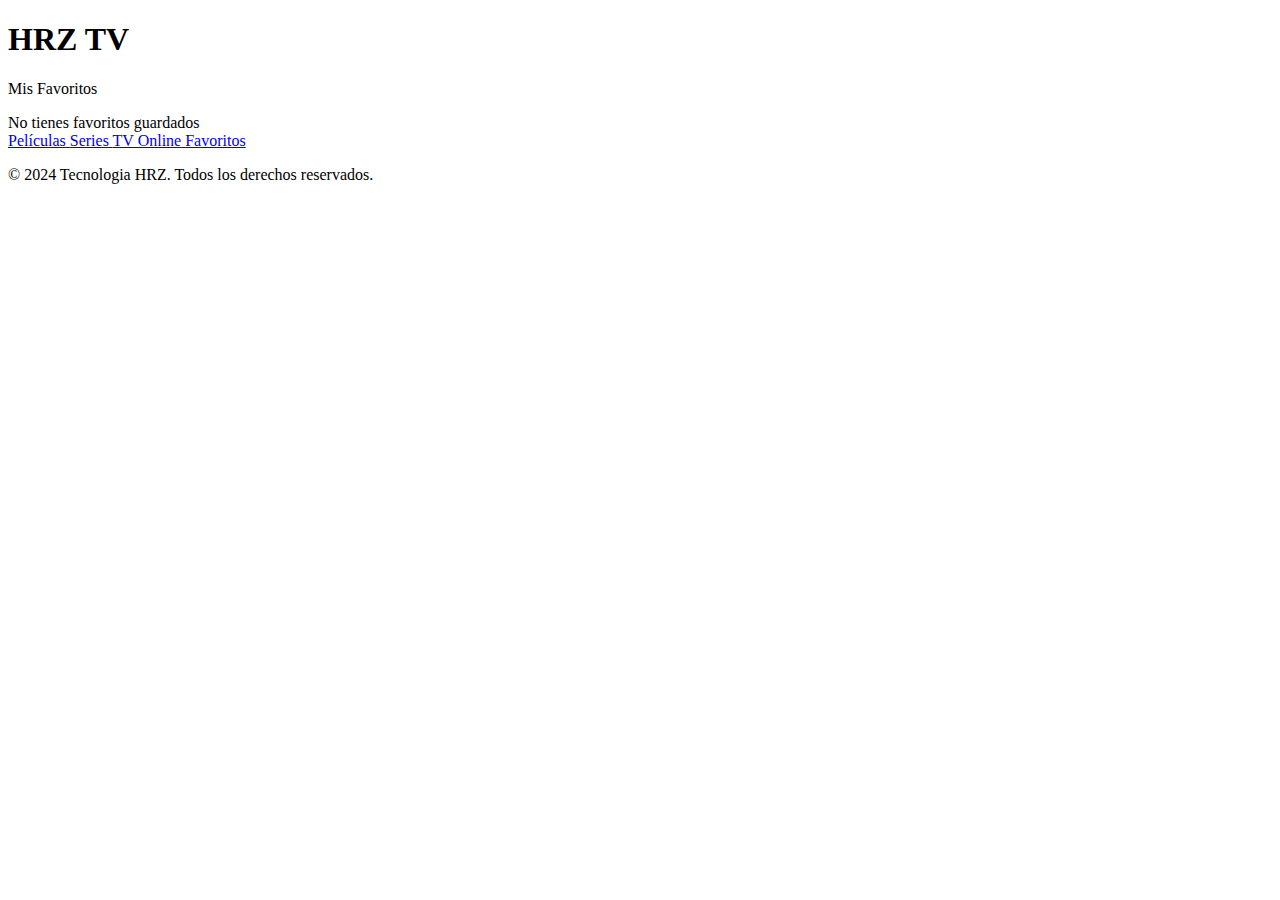
<file: Secciones/Favoritos.html>
<!DOCTYPE html>
<html lang="es">
<head>
    <!-- Copiar los mismos estilos de Peliculas.html -->
    <title>HRZ TV - Favoritos</title>
</head>
<body>
    <div class="header">
        <h1>HRZ TV</h1>
        <p>Mis Favoritos</p>
    </div>
    <div class="movie-container" id="favorites-container">
        <!-- Los favoritos se cargarán aquí -->
    </div>
    <nav class="bottom-nav">
        <a href="Peliculas.html" class="nav-item">
            <i class="fas fa-film"></i>
            <span>Películas</span>
        </a>
        <a href="Series.html" class="nav-item">
            <i class="fas fa-tv"></i>
            <span>Series</span>
        </a>
        <a href="TV-Online.html" class="nav-item">
            <i class="fas fa-broadcast-tower"></i>
            <span>TV Online</span>
        </a>
        <a href="Favoritos.html" class="nav-item active">
            <i class="fas fa-heart"></i>
            <span>Favoritos</span>
        </a>
    </nav>
    <footer>
        <p>&copy; 2024 Tecnologia HRZ. Todos los derechos reservados.</p>
    </footer>

    <script>
        function loadFavorites() {
            const favorites = JSON.parse(localStorage.getItem('favorites')) || [];
            const container = document.getElementById('favorites-container');
            
            if (favorites.length === 0) {
                container.innerHTML = '<div class="favorites-empty">No tienes favoritos guardados</div>';
                return;
            }
            
            container.innerHTML = '';
            favorites.forEach(item => {
                const card = document.createElement('div');
                card.className = 'movie-card';
                card.innerHTML = `
                    <div class="favorite-btn active" onclick="removeFavorite(this, ${JSON.stringify(item).replace(/"/g, '&quot;')})">
                        <i class="fas fa-heart"></i>
                    </div>
                    <img src="${item.imagen}" alt="${item.titulo}">
                    <div class="movie-info">
                        <h3>${item.titulo}</h3>
                        <p>${item.contentType === 'movie' ? 'Película' : 'Serie'}</p>
                    </div>
                `;
                container.appendChild(card);
            });
        }

        function removeFavorite(element, item) {
            let favorites = JSON.parse(localStorage.getItem('favorites')) || [];
            favorites = favorites.filter(fav => 
                !(fav.titulo === item.titulo && fav.contentType === item.contentType)
            );
            localStorage.setItem('favorites', JSON.stringify(favorites));
            loadFavorites();
            showToast('Eliminado de favoritos');
        }

        function showToast(message) {
            const toast = document.createElement('div');
            toast.className = 'toast';
            toast.textContent = message;
            document.body.appendChild(toast);
            
            setTimeout(() => {
                toast.remove();
            }, 2000);
        }

        window.addEventListener('load', loadFavorites);
    </script>
</body>
</html>
</file>
<file: admin/admin.css>
:root {
    --primary-color: #00ffff;
    --secondary-color: #ffffff;
    --background-color: #000000;
    --danger-color: #ff4444;
    --success-color: #00C851;
    --warning-color: #ffbb33;
    --info-color: #33b5e5;
}

/* Estilos generales */
body {
    font-family: 'Roboto', sans-serif;
    margin: 0;
    padding: 0;
    min-height: 100vh;
    background: linear-gradient(45deg, var(--background-color), #1a1a1a);
    color: var(--secondary-color);
}

/* Notificaciones */
.notification {
    position: fixed;
    top: 20px;
    right: 20px;
    padding: 1rem 1.5rem;
    border-radius: 4px;
    background-color: rgba(0, 0, 0, 0.9);
    color: var(--secondary-color);
    display: flex;
    align-items: center;
    gap: 0.75rem;
    z-index: 2000;
    animation: slideIn 0.3s ease-out;
    box-shadow: 0 2px 10px rgba(0, 0, 0, 0.2);
}

.notification.success {
    border-left: 4px solid var(--success-color);
}

.notification.error {
    border-left: 4px solid var(--danger-color);
}

.notification.info {
    background-color: var(--info-color);
}

@keyframes slideIn {
    from {
        transform: translateX(100%);
        opacity: 0;
    }
    to {
        transform: translateX(0);
        opacity: 1;
    }
}

/* Modal de edición */
.modal {
    display: none;
    position: fixed;
    top: 0;
    left: 0;
    width: 100%;
    height: 100%;
    background-color: rgba(0, 0, 0, 0.8);
    z-index: 1000;
    justify-content: center;
    align-items: center;
}

.modal.active {
    display: flex;
}

.modal-content {
    background-color: #1a1a1a;
    padding: 2rem;
    border-radius: 8px;
    width: 90%;
    max-width: 600px;
    position: relative;
    border: 1px solid var(--primary-color);
    color: var(--secondary-color);
    max-height: 90vh;
    overflow-y: auto;
}

.modal-close {
    position: absolute;
    top: 1rem;
    right: 1rem;
    font-size: 1.5rem;
    color: var(--primary-color);
    cursor: pointer;
    background: none;
    border: none;
    padding: 0.5rem;
    transition: all 0.3s ease;
}

.modal-close:hover {
    color: var(--danger-color);
    transform: scale(1.1);
}

/* Loader */
.loader {
    display: none;
    position: fixed;
    top: 0;
    left: 0;
    width: 100%;
    height: 100%;
    background-color: rgba(0, 0, 0, 0.8);
    z-index: 2000;
    justify-content: center;
    align-items: center;
}

.loader.active {
    display: flex;
}

.loader-spinner {
    width: 50px;
    height: 50px;
    border: 3px solid var(--primary-color);
    border-radius: 50%;
    border-top-color: transparent;
    animation: spin 1s linear infinite;
}

@keyframes spin {
    to {
        transform: rotate(360deg);
    }
}

/* Mejoras en los formularios */
.form-group {
    margin-bottom: 1.5rem;
}

.form-label {
    display: block;
    margin-bottom: 0.5rem;
    color: var(--primary-color);
}

.form-input {
    width: 100%;
    padding: 0.75rem;
    border: 1px solid var(--primary-color);
    border-radius: 4px;
    background-color: rgba(255, 255, 255, 0.1);
    color: var(--secondary-color);
    transition: all 0.3s ease;
}

.form-input:focus {
    outline: none;
    border-color: var(--secondary-color);
    box-shadow: 0 0 5px rgba(0, 255, 255, 0.3);
}

textarea.form-input {
    resize: vertical;
    min-height: 100px;
}

/* Estilos para los botones del formulario */
.form-buttons {
    display: flex;
    gap: 1rem;
    margin-top: 2rem;
}

.btn {
    padding: 0.75rem 1.5rem;
    border: none;
    border-radius: 4px;
    cursor: pointer;
    font-weight: 500;
    transition: all 0.3s ease;
    display: inline-flex;
    align-items: center;
    gap: 0.5rem;
}

.btn-primary {
    background-color: var(--primary-color);
    color: var(--background-color);
}

.btn-secondary {
    background-color: rgba(255, 255, 255, 0.1);
    color: var(--secondary-color);
}

.btn:hover {
    transform: translateY(-2px);
    box-shadow: 0 2px 8px rgba(0, 0, 0, 0.2);
}

/* Tabla mejorada */
.table-responsive {
    overflow-x: auto;
    margin-top: 1.5rem;
    border-radius: 8px;
    border: 1px solid rgba(0, 255, 255, 0.1);
}

.admin-table {
    width: 100%;
    border-collapse: collapse;
    min-width: 600px;
}

.admin-table th {
    background-color: rgba(0, 255, 255, 0.1);
    color: var(--primary-color);
    font-weight: 600;
    text-transform: uppercase;
    font-size: 0.9rem;
    letter-spacing: 1px;
}

.admin-table th,
.admin-table td {
    padding: 1rem;
    text-align: left;
    border-bottom: 1px solid rgba(0, 255, 255, 0.1);
}

.admin-table tbody tr {
    transition: all 0.3s ease;
}

.admin-table tbody tr:hover {
    background-color: rgba(0, 255, 255, 0.05);
}

/* Responsive */
@media (max-width: 768px) {
    .modal-content {
        width: 95%;
        padding: 1.5rem;
    }

    .form-buttons {
        flex-direction: column;
    }

    .btn {
        width: 100%;
        justify-content: center;
    }

    .table-responsive {
        margin: 1rem -1rem;
        width: calc(100% + 2rem);
    }
}

/* Animaciones */
@keyframes fadeIn {
    from {
        opacity: 0;
    }
    to {
        opacity: 1;
    }
}

.fade-in {
    animation: fadeIn 0.3s ease-out;
}

/* Tooltips */
[data-tooltip] {
    position: relative;
}

[data-tooltip]:before {
    content: attr(data-tooltip);
    position: absolute;
    bottom: 100%;
    left: 50%;
    transform: translateX(-50%);
    padding: 5px 10px;
    background-color: rgba(0, 0, 0, 0.9);
    color: var(--secondary-color);
    font-size: 0.8rem;
    border-radius: 4px;
    white-space: nowrap;
    opacity: 0;
    visibility: hidden;
    transition: all 0.3s ease;
}

[data-tooltip]:hover:before {
    opacity: 1;
    visibility: visible;
}

/* Estilos para las secciones */
.admin-section {
    display: none;
    animation: fadeIn 0.3s ease-out;
}

.admin-section.active {
    display: block;
}

/* Estilos para la navegación */
.admin-nav-item {
    color: var(--secondary-color);
    text-decoration: none;
    padding: 0.5rem 1rem;
    border-radius: 4px;
    transition: all 0.3s ease;
    opacity: 0.7;
}

.admin-nav-item:hover {
    background-color: rgba(0, 255, 255, 0.1);
    color: var(--primary-color);
    opacity: 1;
}

.admin-nav-item.active {
    color: var(--primary-color);
    background-color: rgba(0, 255, 255, 0.1);
    opacity: 1;
}

/* Estilos para la tabla de películas */
.pelicula-info {
    display: flex;
    align-items: center;
    gap: 1rem;
}

.pelicula-thumbnail {
    width: 50px;
    height: 50px;
    object-fit: cover;
    border-radius: 4px;
}

.badge {
    background-color: var(--primary-color);
    color: var(--background-color);
    padding: 2px 6px;
    border-radius: 4px;
    font-size: 0.8rem;
    margin-left: 0.5rem;
}

.estado-badge {
    padding: 4px 8px;
    border-radius: 4px;
    font-size: 0.9rem;
}

.estado-badge.activo {
    background-color: var(--success-color);
    color: white;
}

.estado-badge.inactivo {
    background-color: var(--danger-color);
    color: white;
}

/* Mejoras en el formulario */
.checkbox-label {
    display: flex;
    align-items: center;
    gap: 0.5rem;
    cursor: pointer;
}

.checkbox-label input[type="checkbox"] {
    width: 16px;
    height: 16px;
    cursor: pointer;
}

/* Botones de acción */
.action-buttons {
    display: flex;
    gap: 0.5rem;
}

.edit-button,
.delete-button {
    background: none;
    border: none;
    padding: 0.5rem;
    cursor: pointer;
    border-radius: 4px;
    transition: all 0.3s ease;
}

.edit-button {
    color: var(--warning-color);
}

.delete-button {
    color: var(--danger-color);
}

.edit-button:hover,
.delete-button:hover {
    transform: scale(1.1);
}
</file>
